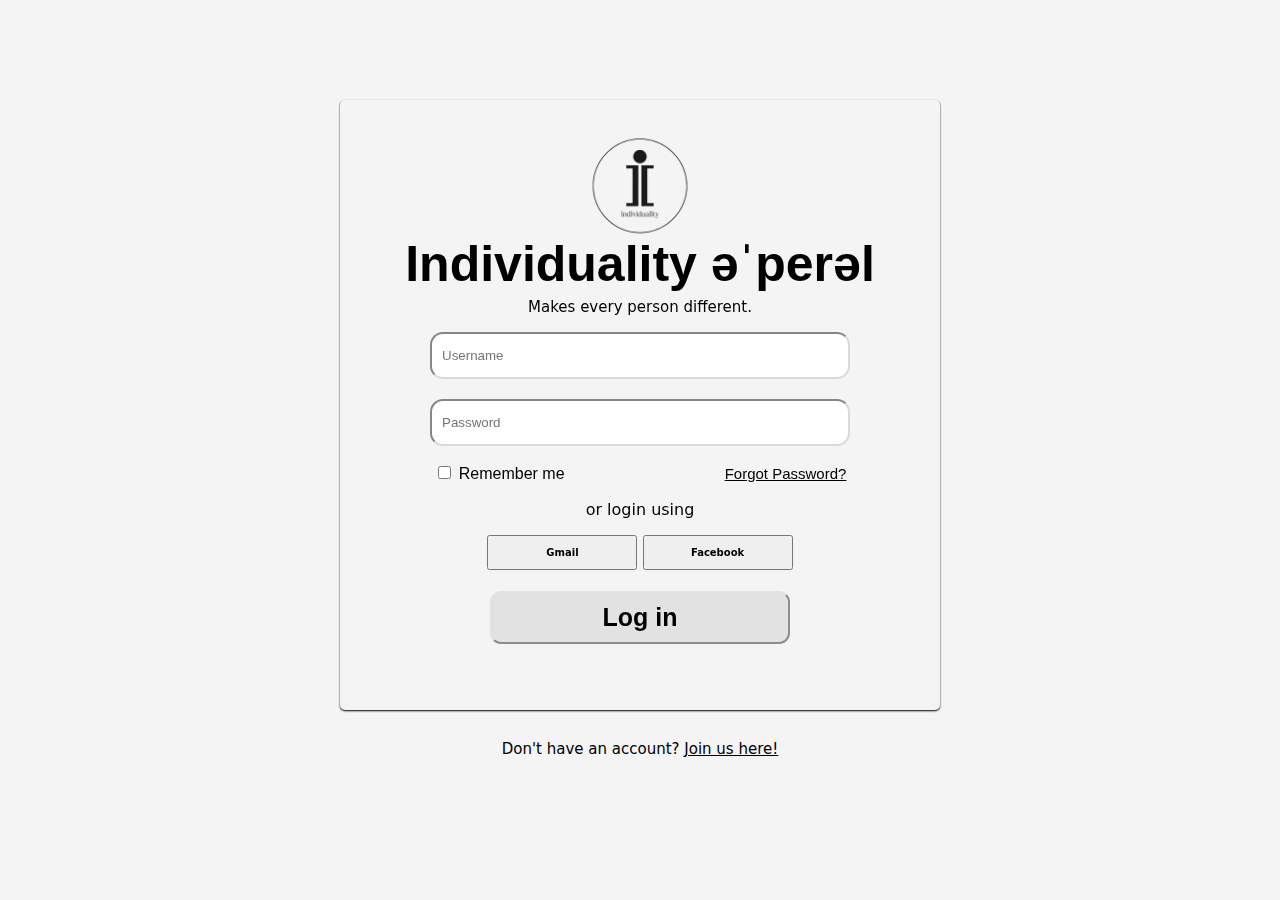
<file: index.html>
<html lang="en">
<head>
    <meta charset="UTF-8">
    <meta http-equiv="X-UA-Compatible" content="IE=edge">
    <meta name="viewport" content="width=device-width, initial-scale=1.0">
    <title>Individuality Apparel</title>
    <link rel="stylesheet" href="logStyle.css">
</head>
<body>
<center>
        <div class="square" >
           <img src="indiLogoNoBG.png" class="logo">
            <p class="label">Individuality əˈperəl</p>
            <p class="tagline" style="color: #000000">Makes every person different.</p>
        <p></p>
            <form >           
                <input class="input1" type="text" name="userName" id="userName" placeholder="Username"><br>
                <input class="input2" type="text" name="Password" id="Password" placeholder="Password"> <br>
               <!-- checkbox -->
                <input type="checkbox" name="Rememberme" id="Rememberme" value="Remember me" class="rem">
                <label for="Rememberme" class="rem">Remember me</label>
                <a href="#!" class="forPas">Forgot Password?</a><br>
                <p style="color: #000000" >or login using</p>
                <p>
                    <button class="another">Gmail</button>
                    <button class="another">Facebook</button>
                </p>
            </form>
            <!-- login button -->
            <button class="logbutton">Log in</button><br>
        </div>
        <p class="forjoin">Don't have an account? <a href="#!" class="forjoin" >Join us here!</a></p> 
        
</center>
</body>
</html>
</file>
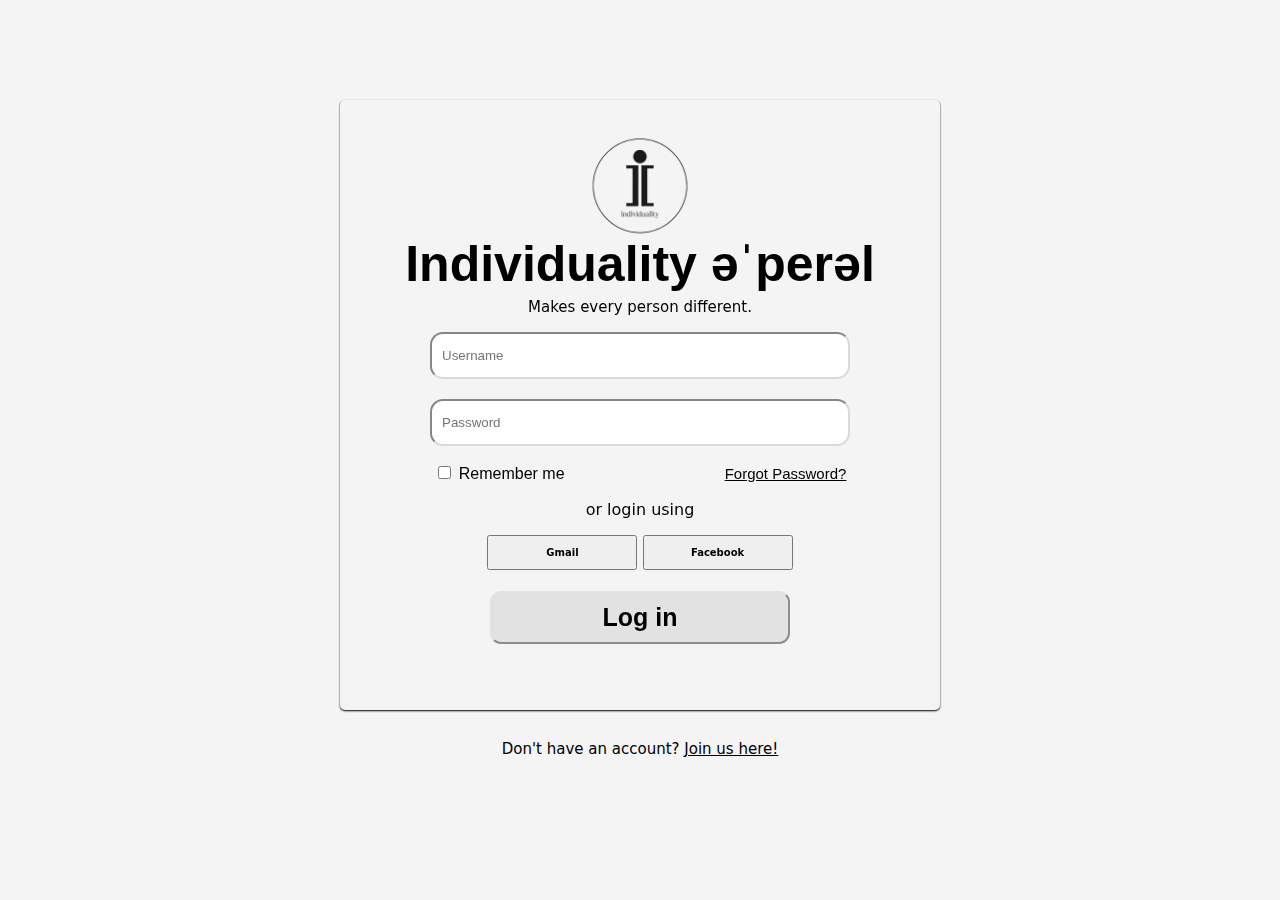
<file: loginpage.html>
<html lang="en">
<head>
    <meta charset="UTF-8">
    <meta http-equiv="X-UA-Compatible" content="IE=edge">
    <meta name="viewport" content="width=device-width, initial-scale=1.0">
    <title>Individuality Apparel</title>
    <link rel="stylesheet" href="logStyle.css">
</head>
<body>
<center>
        <div class="square" >
           <img src="indiLogoNoBG.png" class="logo">
            <p class="label">Individuality əˈperəl</p>
            <p class="tagline" style="color: #000000">Makes every person different.</p>
        <p></p>
            <form >           
                <input class="input1" type="text" name="userName" id="userName" placeholder="Username"><br>
                <input class="input2" type="text" name="Password" id="Password" placeholder="Password"> <br>
               <!-- checkbox -->
                <input type="checkbox" name="Rememberme" id="Rememberme" value="Remember me" class="rem">
                <label for="Rememberme" class="rem">Remember me</label>
                <a href="#!" class="forPas">Forgot Password?</a><br>
                <p style="color: #000000" >or login using</p>
                <p>
                    <button class="another">Gmail</button>
                    <button class="another">Facebook</button>
                </p>
            </form>
            <!-- login button -->
            <button class="logbutton">Log in</button><br>
        </div>
        <p class="forjoin">Don't have an account? <a href="#!" class="forjoin" >Join us here!</a></p> 
        
</center>
</body>
</html>
</file>
<file: logStyle.css>
* {
    font-family: system-ui, -apple-system, BlinkMacSystemFont, 'Segoe UI', Roboto, Oxygen, Ubuntu, Cantarell, 'Open Sans', 'Helvetica Neue', sans-serif;
}

.square {
  height: 470px;
  width: 600px;
  margin: 100px auto;
  padding: 70px 0;
  backdrop-filter: blur(20px);
  box-shadow: 0px 1px 2px;
  border-radius: 5px;
}

.tagline{
    font-size: 15px;
}
.logo {
    margin-top: -45;
    margin-bottom: 10;
    height: 120;
    width: 120;
}
.forPas {
    font-family: 'Segoe UI', Tahoma, Geneva, Verdana, sans-serif;
    font-size: 15px;
    margin-left: 155px;
    color: #000
}
.forjoin {
    margin-top: -70px;
    font-size: 15px;
    color: #000
}
.label {
    font-family: 'Segoe UI', Tahoma, Geneva, Verdana, sans-serif;
    font-size: 50;
    font-weight: 600;
    color: #000000;
    text-align: center;
    margin-top: -20px;
    margin-bottom: -10;

}
.label2 {
    font-family: 'Segoe UI', Tahoma, Geneva, Verdana, sans-serif;
    font-size: 15px;
    text-align:left;
}
.logbutton {
    font-family: 'Segoe UI', Tahoma, Geneva, Verdana, sans-serif;
    font-size: 25;
    font-weight: 600;
    padding: 10px;
    margin-top: 5px;
    width: 50%;
    margin-bottom: 20px;
    border-radius: 11px;
    background-color: #e2e2e2 ;
    border-color: #e2e2e2;
}

.another {
    font-weight: 600;
    padding: 10px;
    width: 25%;
    font-size: 10;
}
.input1 {
    font-family: 'Segoe UI', Tahoma, Geneva, Verdana, sans-serif;
    padding: 10px;
    box-sizing: border-box;
    width: 70%;
    height: 10%;
    border-radius: 13px;
    border-color: rgb(218, 218, 218);

}
.input2 {
    font-family: 'Segoe UI', Tahoma, Geneva, Verdana, sans-serif;
    padding: 10px;
    box-sizing: border-box;
    width: 70%;
    height: 10%;
    margin-top: 20px;
    border-radius: 13px;
    border-color: rgb(218, 218, 218);
}
.rem   {
    font-family: 'Segoe UI', Tahoma, Geneva, Verdana, sans-serif;
    margin-top: 20px;
    margin-bottom: 5px;
    color: #000000;
}
body {
  
    background-color: #f4f4f5;      
}
</file>
